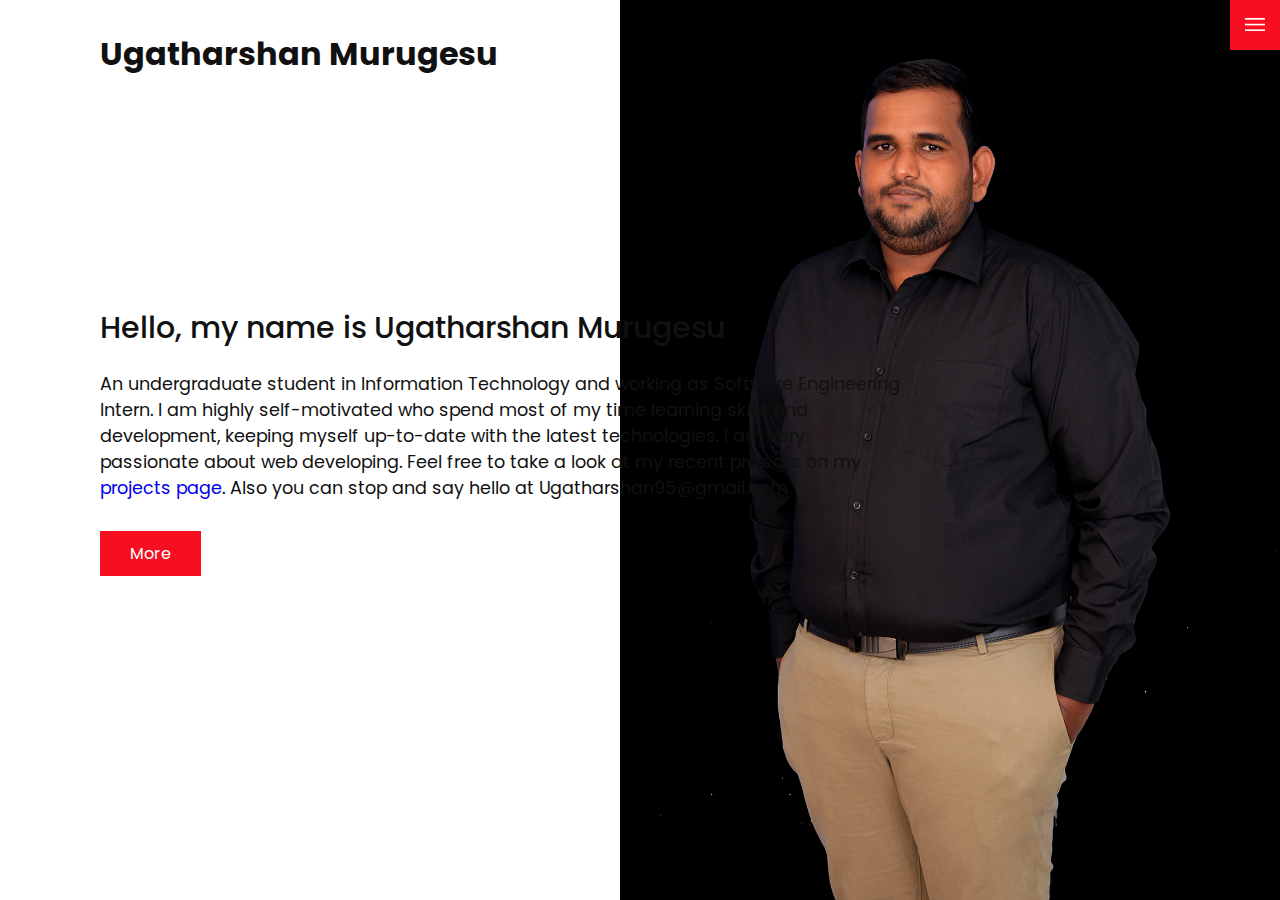
<file: index.html>
<!DOCTYPE html>
<html lang="en">
  <head>
    <meta charset="UTF-8" />
    <meta http-equiv="X-UA-Compatible" content="IE=edge" />
    <meta name="viewport" content="width=device-width, initial-scale=1.0" />
    <link rel="stylesheet" href="css/style.css" />
    <title>Portfolio Website</title>
  </head>
  <body>
    <header>
      <div class="logo">Ugatharshan Murugesu</div>
      <div class="toggle"></div>
      <div class="navigation">
        <ul>
          <li><a href="index.html">Home</a></li>
          <li><a href="services.html">Services</a></li>
          <li><a href="projects.html">Projects</a></li>
          <li><a href="contact.html">Contact</a></li>
        </ul>

        <div class="social-bar">
          <ul>
            <li>
              <a href="https://www.facebook.com/TharshanMurugesu/" target="_blank">
                <img
                  src="images/facebook.png"
                  alt=""
                  srcset=""
                />
              </a>
            </li>
            <li>
              <a href="https://github.com/TharshanSM" target="_blank">
                <img
                  src="images/git.png"
                  width="40px"
                  height="40px"
                  alt=""
                  srcset=""
                />
              </a>
            </li>
            <li>
              <a href="https://linkedin.com/in/ugatharshan-murugesu-56140a1a1" target="_blank">
                <img
                  src="images/linkedin.png"
                  width="50px"
                  height="50px"
                  alt=""
                  srcset=""
                />
              </a>
            </li>
          </ul>
          <a href="mailto:ugatharshan95@gmail.com" class="email-icon">
            <img src="images/email.png" alt="" srcset="" />
          </a>
        </div>
      </div>
    </header>
    <section class="home">
      <img src="images/home-img.jpg" class="home-img" alt="" srcset="" />
      <div class="home-content">
        <h1>Hello, my name is Ugatharshan Murugesu</h1>
        <p>
          An undergraduate student in Information Technology and working as
          Software Engineering Intern. I am highly self-motivated who spend most
          of my time learning skills and development, keeping myself up-to-date
          with the latest technologies. I am very passionate about web
          developing. Feel free to take a look at my recent projects on my
          <a href="projects.html">projects page</a>. Also you can stop and say
          hello at Ugatharshan95@gmail.com
        </p>
        <a href="services.html" class="btn">More</a>
      </div>
    </section>
    <script src="js/script.js"></script>
  </body>
</html>
</file>
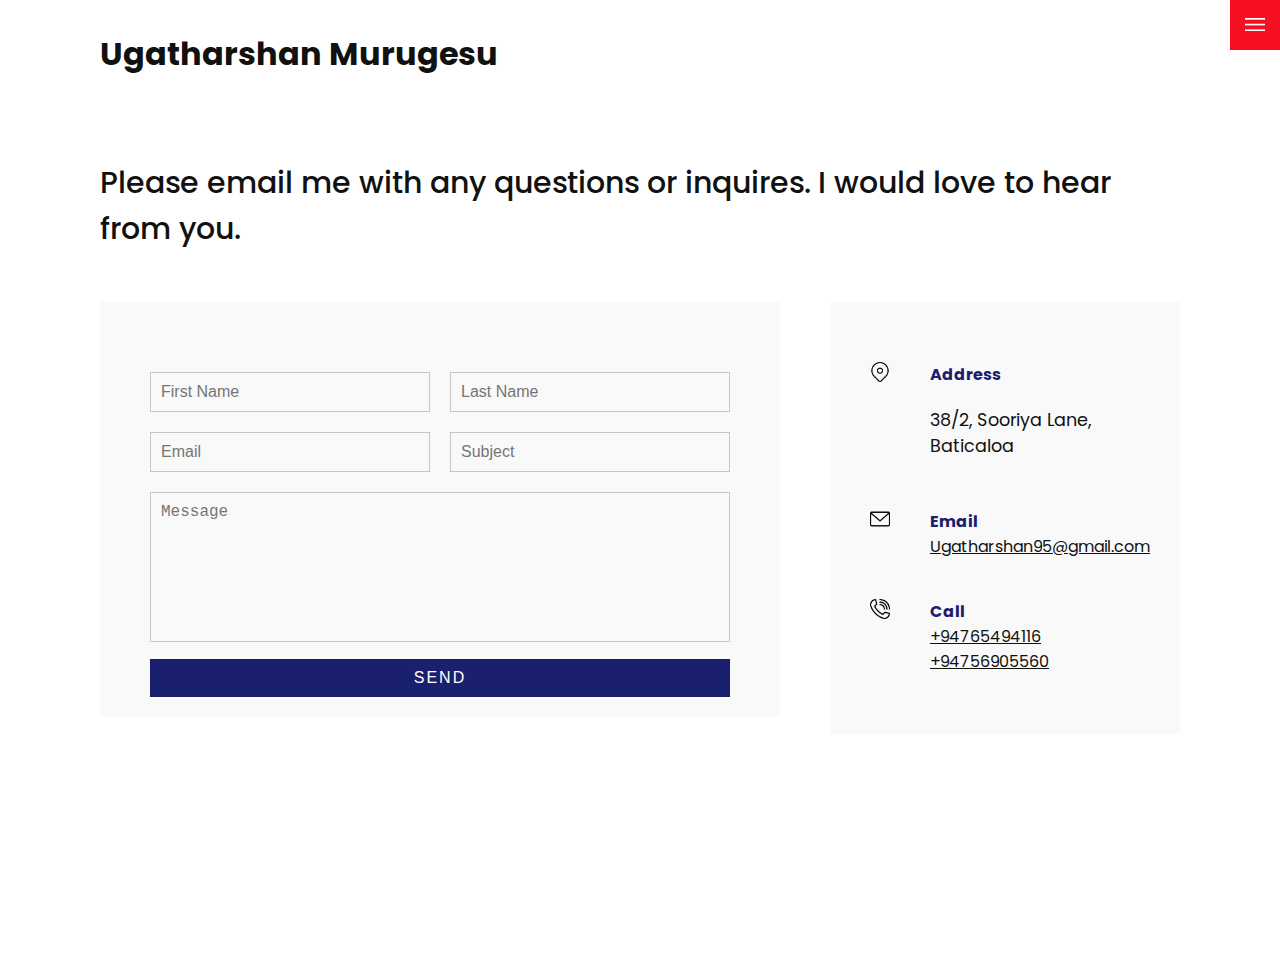
<file: contact.html>
<!DOCTYPE html>
<html lang="en">
  <head>
    <meta charset="UTF-8" />
    <meta http-equiv="X-UA-Compatible" content="IE=edge" />
    <meta name="viewport" content="width=device-width, initial-scale=1.0" />
    <link rel="stylesheet" href="css/style.css" />
    <title>Document</title>
  </head>
  <body>
    <header>
      <div class="logo">Ugatharshan Murugesu</div>
      <div class="toggle"></div>
      <div class="navigation">
        <ul>
          <li><a href="index.html">Home</a></li>
          <li><a href="services.html">Services</a></li>
          <li><a href="projects.html">Projects</a></li>
          <li><a href="contact.html">Contact</a></li>
        </ul>

        <div class="social-bar">
          <ul>
            <li>
              <a href="http://facebook.com" target="_blank">
                <img
                  src="images/facebook.png"
                  alt=""
                  srcset=""
                />
              </a>
            </li>
            <li>
              <a href="http://twitter.com" target="_blank">
                <img
                  src="images/twitter.png"
                  alt=""
                  srcset=""
                />
              </a>
            </li>
            <li>
              <a href="http://instagram.com" target="_blank">
                <img
                  src="images/instagram.png"
                  alt=""
                  srcset=""
                />
              </a>
            </li>
          </ul>
          <a href="mailto:ugatharshan95@gmail.com" class="email-icon">
            <img src="images/email.png" alt="" srcset="" />
          </a>
        </div>
      </div>
    </header>
    <section>
      <div class="title">
        <h1>
          Please email me with any questions or inquires. I would love to hear
          from you.
        </h1>
      </div>
      <div class="contact">
        <div class="contact-form">
          <form action="">
            <div class="row">
              <div class="input50">
                <input type="text" name="" id="" placeholder="First Name" />
              </div>
              <div class="input50">
                <input type="text" name="" id="" placeholder="Last Name" />
              </div>
            </div>
            <div class="row">
              <div class="input50">
                <input type="text" name="" id="" placeholder="Email" />
              </div>
              <div class="input50">
                <input type="text" name="" id="" placeholder="Subject" />
              </div>
            </div>
            <div class="row">
              <div class="input100">
                <textarea
                  name=""
                  id=""
                  cols="30"
                  rows="10"
                  placeholder="Message"
                ></textarea>
              </div>
            </div>
            <div class="row">
              <div class="input100">
                <input type="submit" value="Send" />
              </div>
            </div>
          </form>
        </div>
        <div class="contact-info">
          <div class="info-box">
            <img
              src="images/address.png"
              class="contact-icon"
              alt=""
              srcset=""
            />
            <div class="details">
              <h4>Address</h4>
              <p>38/2, Sooriya Lane, Baticaloa</p>
            </div>
          </div>
          <div class="info-box">
            <img
              src="images/email2.png"
              class="contact-icon"
              alt=""
              srcset=""
            />
            <div class="details">
              <h4>Email</h4>
              <a href="mailto:Ugatharshan95@gmail.com"
                >Ugatharshan95@gmail.com</a
              >
            </div>
          </div>
          <div class="info-box">
            <img src="images/call.png" class="contact-icon" alt="" srcset="" />
            <div class="details">
              <h4>Call</h4>
              <a href="tel:+94765494116">+94765494116</a>
              <a href="tel:+94756905560">+94756905560</a>
            </div>
          </div>
        </div>
      </div>
    </section>
    <script src="js/script.js"></script>
  </body>
</html>
</file>
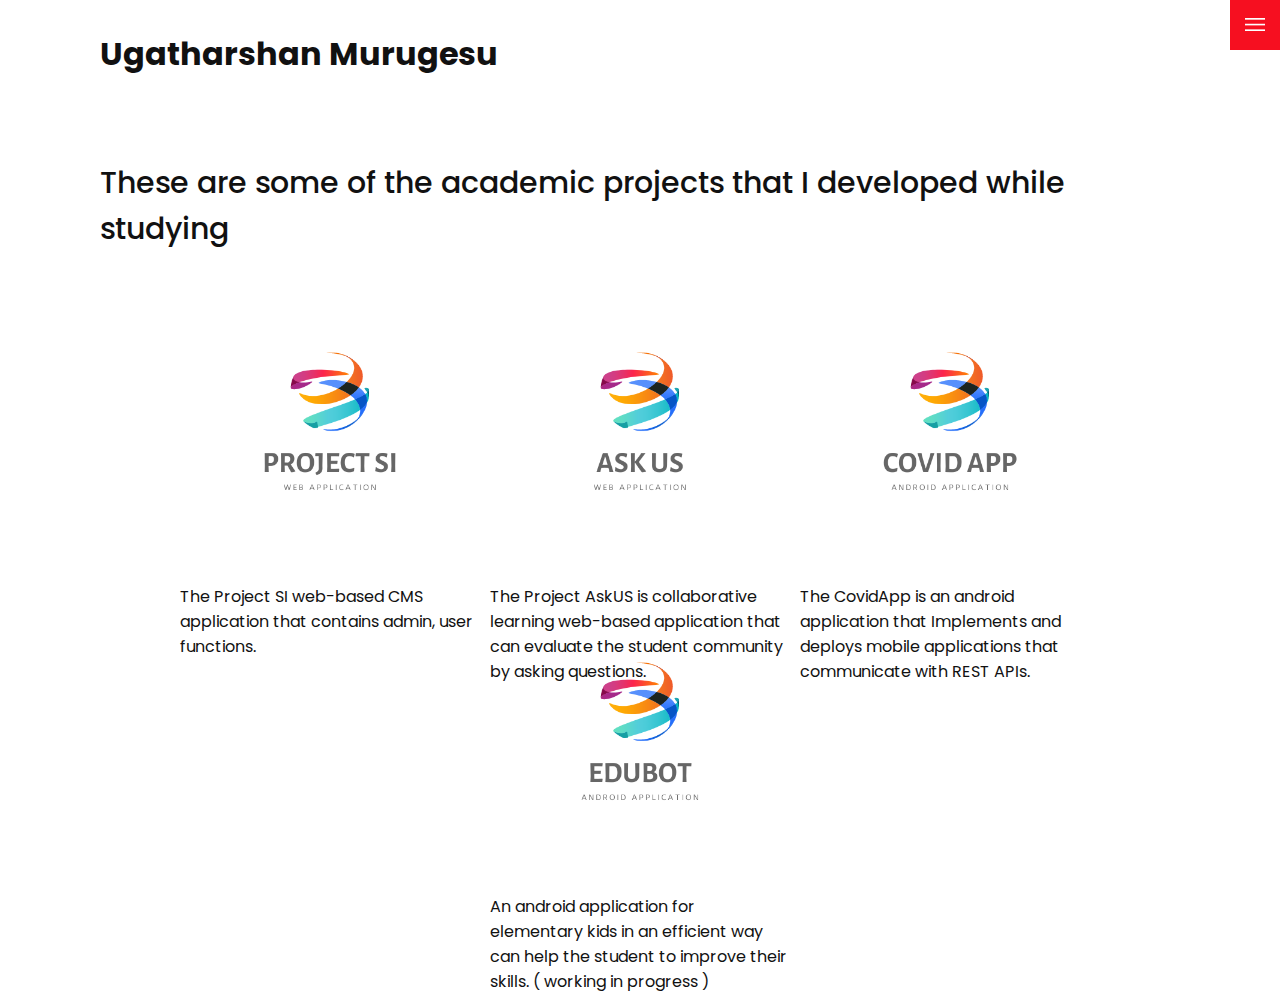
<file: projects.html>
<!DOCTYPE html>
<html lang="en">
  <head>
    <meta charset="UTF-8" />
    <meta http-equiv="X-UA-Compatible" content="IE=edge" />
    <meta name="viewport" content="width=device-width, initial-scale=1.0" />
    <link rel="stylesheet" href="css/style.css" />
    <title>Document</title>
  </head>
  <body>
    <header>
      <div class="logo">Ugatharshan Murugesu</div>
      <div class="toggle"></div>
      <div class="navigation">
        <ul>
          <li><a href="index.html">Home</a></li>
          <li><a href="services.html">Services</a></li>
          <li><a href="projects.html">Projects</a></li>
          <li><a href="contact.html">Contact</a></li>
        </ul>

        <div class="social-bar">
          <ul>
            <li>
              <a href="http://facebook.com" target="_blank">
                <img
                  src="images/facebook.png"
                  alt=""
                  srcset=""
                />
              </a>
            </li>
            <li>
              <a href="http://twitter.com" target="_blank">
                <img
                  src="images/twitter.png"
                  alt=""
                  srcset=""
                />
              </a>
            </li>
            <li>
              <a href="http://instagram.com" target="_blank">
                <img
                  src="images/instagram.png"
                  alt=""
                  srcset=""
                />
              </a>
            </li>
          </ul>
          <a href="mailto:ugatharshan95@gmail.com" class="email-icon">
            <img src="images/email.png" alt="" srcset="" />
          </a>
        </div>
      </div>
    </header>
    <section>
      <div class="title">
        <h1>
          These are some of the academic projects that I developed while
          studying
        </h1>
      </div>
      <div class="portfolio">
        <div class="item">
          <img src="images/project-a.png" alt="" srcset="" />
          <div class="action">
            <a href="https://projectsippa.000webhostapp.com/">Launch</a>
          </div>
          <div class="info">
            The Project SI web-based CMS application that contains admin, user
            functions.
          </div>
        </div>
        <div class="item">
          <img src="images/project-b.png" alt="" srcset="" />
          <div class="action">
            <a href="https://github.com/TharshanSM/AskUS.git">Launch</a>
          </div>
          <div class="info">
            The Project AskUS is collaborative learning web-based application
            that can evaluate the student community by asking questions.
          </div>
        </div>
        <div class="item">
          <img src="images/project-c.png" alt="" srcset="" />
          <div class="action">
            <a href="https://github.com/TharshanSM/CovidApp">Launch</a>
          </div>
          <div class="info">
            The CovidApp is an android application that Implements and deploys
            mobile applications that communicate with REST APIs.
          </div>
        </div>
        <div class="item">
          <img src="images/project-d.png" alt="" srcset="" />
          <div class="action">
            <a href="#">Launch</a>
          </div>
          <div class="info">
            An android application for elementary kids in an efficient way can
            help the student to improve their skills. ( working in progress )
          </div>
        </div>
      </div>
    </section>
    <script src="js/script.js"></script>
  </body>
</html>
</file>
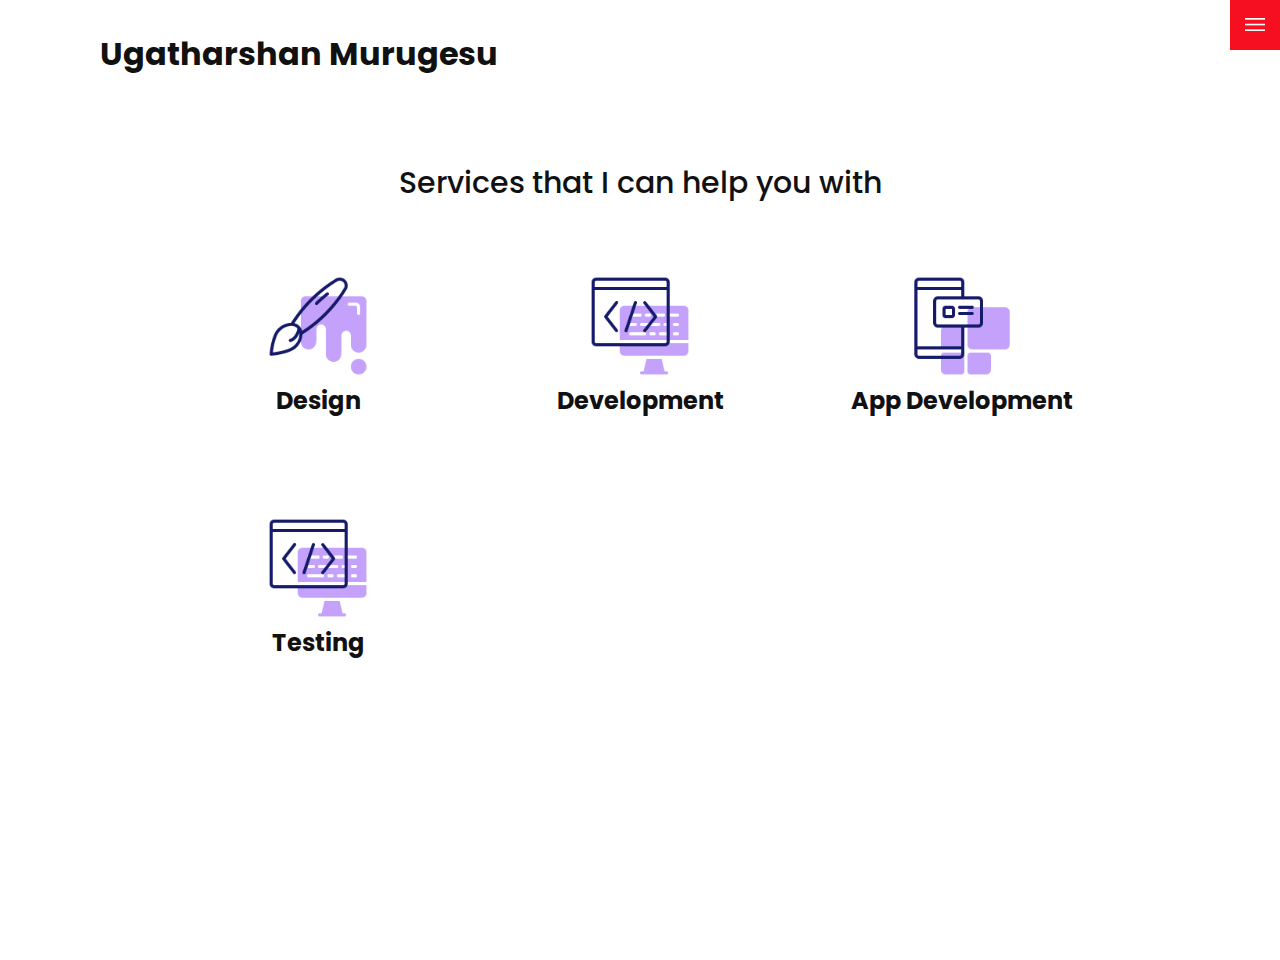
<file: services.html>
<!DOCTYPE html>
<html lang="en">
  <head>
    <meta charset="UTF-8" />
    <meta http-equiv="X-UA-Compatible" content="IE=edge" />
    <meta name="viewport" content="width=device-width, initial-scale=1.0" />
    <link rel="stylesheet" href="css/style.css" />
    <title>Document</title>
  </head>
  <body>
    <header>
      <div class="logo">Ugatharshan Murugesu</div>
      <div class="toggle"></div>
      <div class="navigation">
        <ul>
          <li><a href="index.html">Home</a></li>
          <li><a href="services.html">Services</a></li>
          <li><a href="projects.html">Projects</a></li>
          <li><a href="contact.html">Contact</a></li>
        </ul>

        <div class="social-bar">
          <ul>
            <li>
              <a href="http://facebook.com" target="_blank">
                <img
                  src="images/facebook.png"
                  alt=""
                  srcset=""
                />
              </a>
            </li>
            <li>
              <a href="http://twitter.com" target="_blank">
                <img
                  src="images/twitter.png"
                  alt=""
                  srcset=""
                />
              </a>
            </li>
            <li>
              <a href="http://instagram.com" target="_blank">
                <img
                  src="images/instagram.png"
                  alt=""
                  srcset=""
                />
              </a>
            </li>
          </ul>
          <a href="mailto:ugatharshan95@gmail.com" class="email-icon">
            <img src="images/email.png" alt="" srcset="" />
          </a>
        </div>
      </div>
    </header>
    <section>
      <div class="title">
        <h1>Services that I can help you with</h1>
        <!-- <p>
          Lorem ipsum dolor sit amet consectetur adipisicing elit. Porro
          necessitatibus non accusantium. Ex quos tempore accusamus ipsam amet,
          qui fugiat nisi doloribus pariatur similique reiciendis facere
          repellat inventore veritatis veniam neque ea a maxime soluta error sit
          impedit suscipit molestiae.
        </p> -->
      </div>
      <div class="services">
        <div class="service">
          <div class="icon"><img src="images/001.png" alt="" srcset="" /></div>
          <h2>Design</h2>
          <!-- Lorem ipsum, dolor sit amet consectetur adipisicing elit. Quis illo
          earum, quod aspernatur quas quo magni aliquam perferendis et quibusdam
          delectus tenetur voluptates? Illum maiores voluptates explicabo!
          Obcaecati, aliquid nam? -->
        </div>
        <div class="service">
          <div class="icon"><img src="images/002.png" alt="" srcset="" /></div>
          <h2>Development</h2>
          <!-- Lorem ipsum, dolor sit amet consectetur adipisicing elit. Quis illo
          earum, quod aspernatur quas quo magni aliquam perferendis et quibusdam
          delectus tenetur voluptates? Illum maiores voluptates explicabo!
          Obcaecati, aliquid nam? -->
        </div>
        <div class="service">
          <div class="icon"><img src="images/005.png" alt="" srcset="" /></div>
          <h2>App Development</h2>
          <!-- Lorem ipsum, dolor sit amet consectetur adipisicing elit. Quis illo
          earum, quod aspernatur quas quo magni aliquam perferendis et quibusdam
          delectus tenetur voluptates? Illum maiores voluptates explicabo!
          Obcaecati, aliquid nam? -->
        </div>
        <div class="service">
          <div class="icon"><img src="images/002.png" alt="" srcset="" /></div>
          <h2>Testing</h2>
          <!-- Lorem ipsum, dolor sit amet consectetur adipisicing elit. Quis illo
          earum, quod aspernatur quas quo magni aliquam perferendis et quibusdam
          delectus tenetur voluptates? Illum maiores voluptates explicabo!
          Obcaecati, aliquid nam? -->
        </div>
      </div>
    </section>
    <script src="js/script.js"></script>
  </body>
</html>
</file>
<file: css/style.css>
@import url('https://fonts.googleapis.com/css2?family=Poppins:ital,wght@0,100;0,200;0,300;0,400;0,500;0,600;0,700;0,800;0,900;1,100;1,200;1,300;1,400;1,500;1,600;1,700;1,800;1,900&display=swap');

:root {
  --primary-color: #f60f20;
}

/* BASE */
* {
  box-sizing: border-box;
  margin: 0;
  padding: 0;
}

html,
body {
  font-family: 'Poppins', sans-serif;
  color: #111;
}

section {
  display: flex;
  flex-direction: column;
  height: 100vh;
  align-items: center;
  padding: 100px;
  margin-top: 60px;
}

section.home {
  flex-direction: row;
  margin-top: 0;
}

h1 {
  font-size: 30px;
  font-weight: 500;
}

p {
  margin: 20px 0 10px;
  font-size: 1.1rem;
}

/* BUTTON */
.btn {
  cursor: pointer;
  display: inline-block;
  background: var(--primary-color);
  color: #fff;
  text-decoration: none;
  padding: 10px 30px;
  margin: 20px 0;
  border: 0;
}

.btn:hover {
  transform: scale(0.98);
}

/* TOGGLE */
.toggle {
  position: fixed;
  top: 0;
  right: 0;
  width: 50px;
  height: 50px;
  background: var(--primary-color) url(../images/menu.png);
  background-size: 20px;
  background-position: center;
  background-repeat: no-repeat;
  z-index: 20;
  cursor: pointer;
}

.toggle.active {
  background: var(--primary-color) url(../images/close.png);
  background-size: 20px;
  background-position: center;
  background-repeat: no-repeat;
}

/* NAVIGATION */
.navigation {
  position: fixed;
  top: 0;
  left: 100%;
  width: 100%;
  height: 100%;
  background-color: #fff;
  z-index: 15;
  display: flex;
  justify-content: center;
  align-items: center;
}

.navigation.active {
  left: 0;
}

.navigation ul {
  position: relative;
}

.navigation ul li {
  position: relative;
  list-style: none;
  text-align: center;
}

.navigation ul li a {
  font-size: 2.2rem;
  color: #111;
  text-decoration: none;
  font-weight: 300;
}

.navigation ul li a:hover {
  color: var(--primary-color);
}

.navigation .social-bar {
  position: absolute;
  top: 0;
  left: 0;
  width: 60px;
  height: 100%;
  display: flex;
  justify-content: center;
  align-items: center;
}

.navigation .social-bar a {
  display: inline-block;
  transform: scale(0.5);
}

.navigation .email-icon {
  position: absolute;
  bottom: 20px;
  transform: scale(0.5);
}

/* LOGO */
.logo {
  position: absolute;
  top: 30px;
  left: 100px;
  font-size: 2rem;
  font-weight: 700;
  z-index: 20;
}

/* HOME */
.home-content {
  position: relative;
  z-index: 10;
  max-width: 800px;
}
.home-content p a {
  text-decoration: none;
}

.home-img {
  position: absolute;
  bottom: 0;
  right: 0;
  height: 110%;
}

/* SERVICES PAGE */
.services {
  margin-top: 40px;
  display: grid;
  grid-template-columns: repeat(3, 1fr);
  gap: 40px;
  text-align: center;
}

.services .service {
  padding: 30px;
}

.services .service h1 {
  font-style: 240x;
  font-weight: 500;
  margin-top: 20px;
  color: #1b206e;
}

.services .service:hover {
  box-shadow: 0 10px 30px rgba(0, 0, 0, 0.1);
}

.services .service .icon img {
  max-width: 100px;
}

/* PROJECT PAGE */
.portfolio {
  display: flex;
  flex-wrap: wrap;
  margin-top: 20px;
  justify-content: center;
}

.portfolio .item {
  position: relative;
  width: 300px;
  height: 300px;
  margin: 5px;
}

.portfolio .item img {
  width: 100%;
  height: 100%;
}

.portfolio .item .action {
  position: absolute;
  top: 0;
  left: 0;
  width: 100%;
  height: 100%;
  background: rgba(0, 0, 0, 0.8);
  display: flex;
  justify-content: center;
  align-items: center;
  opacity: 0;
  transition: 0.5s;
}

.portfolio .item:hover .action {
  opacity: 1;
}

.portfolio .item .action a {
  display: inline-block;
  color: #fff;
  text-decoration: none;
  border: 1px solid #fff;
  padding: 5px 15px;
}

.portfolio .item p {
  position: relative;
  top: 0;
  left: 0;
  width: 100%;
  height: 100%;
  display: flex;
  justify-content: left;
  align-items: flex-start;
}

/* CONTACT PAGE */
.contact {
  position: relative;
  width: 100%;
  margin-top: 50px;
  display: flex;
  justify-content: space-between;
  align-items: flex-start;
}

.contact-form {
  position: relative;
  background: #f9f9f9;
  width: calc(100% - 400px);
  padding: 60px 40px 20px;
}

.contact-form form {
  width: 100%;
}

.contact-form .row {
  width: 100%;
  display: flex;
}

.contact-form .input50 {
  width: 50%;
  margin: 0 10px;
}
.contact-form .input100 {
  width: 100%;
  margin: 0 10px;
}

.contact-form .row input,
.contact-form .row textarea {
  position: relative;
  border: 1px solid rgba(0, 0, 0, 0.2);
  color: #111;
  background: transparent;
  width: 100%;
  padding: 10px;
  outline: none;
  font-size: 16px;
  font-weight: 300;
  margin: 10px 0;
  resize: none;
}

.contact-form .row textarea {
  height: 150px;
}

.contact-form .row input[type='submit'] {
  background-color: #1b206e;
  color: #fff;
  margin: 0;
  text-transform: uppercase;
  letter-spacing: 2px;
  font-weight: 300;
  border: 0;
  cursor: pointer;
}

.contact-info {
  width: 350px;
  background: #f9f9f9;
  padding: 60px 40px 20px;
}

.contact-info .info-box .details h4 {
  color: #1b206e;
}

.contact-info .info-box .details p,
.contact-info .info-box .details a {
  color: #111;
}

.contact-info .info-box {
  display: flex;
  align-items: flex-start;
  margin-bottom: 40px;
}

.contact-info .info-box .contact-icon {
  width: 20px;
  margin-right: 40px;
}

@media (max-width: 1060px) {
  .home-img {
    display: none;
  }
  .logo {
    top: 10px;
    left: 40px;
    font-size: 1.5rem;
  }
  section {
    padding: 100px 40px;
  }
  .services {
    grid-template-columns: repeat(2, 1fr);
  }

  .navigation ul li a {
    font-size: 2rem;
  }

  .contact {
    flex-direction: column;
  }

  .contact-form {
    width: 100%;
    padding: 30px 30px 20px;
  }

  .contact-form .row {
    flex-direction: column;
  }

  .contact-form .input50,
  .contact-form .input100 {
    width: 100%;
    margin: 0;
  }

  .contact-info {
    width: 100%;
    margin-top: 20px;
    padding: 30px 30px 20px;
  }

  .portfolio .item {
    flex-direction: column;
    margin: 50px;
  }
}

@media (max-width: 768px) {
  .services {
    grid-template-columns: repeat(1, 1fr);
  }

  .services .service {
    box-shadow: 0 10px 30px rgba(0, 0, 0, 0.1);
  }
}
</file>
